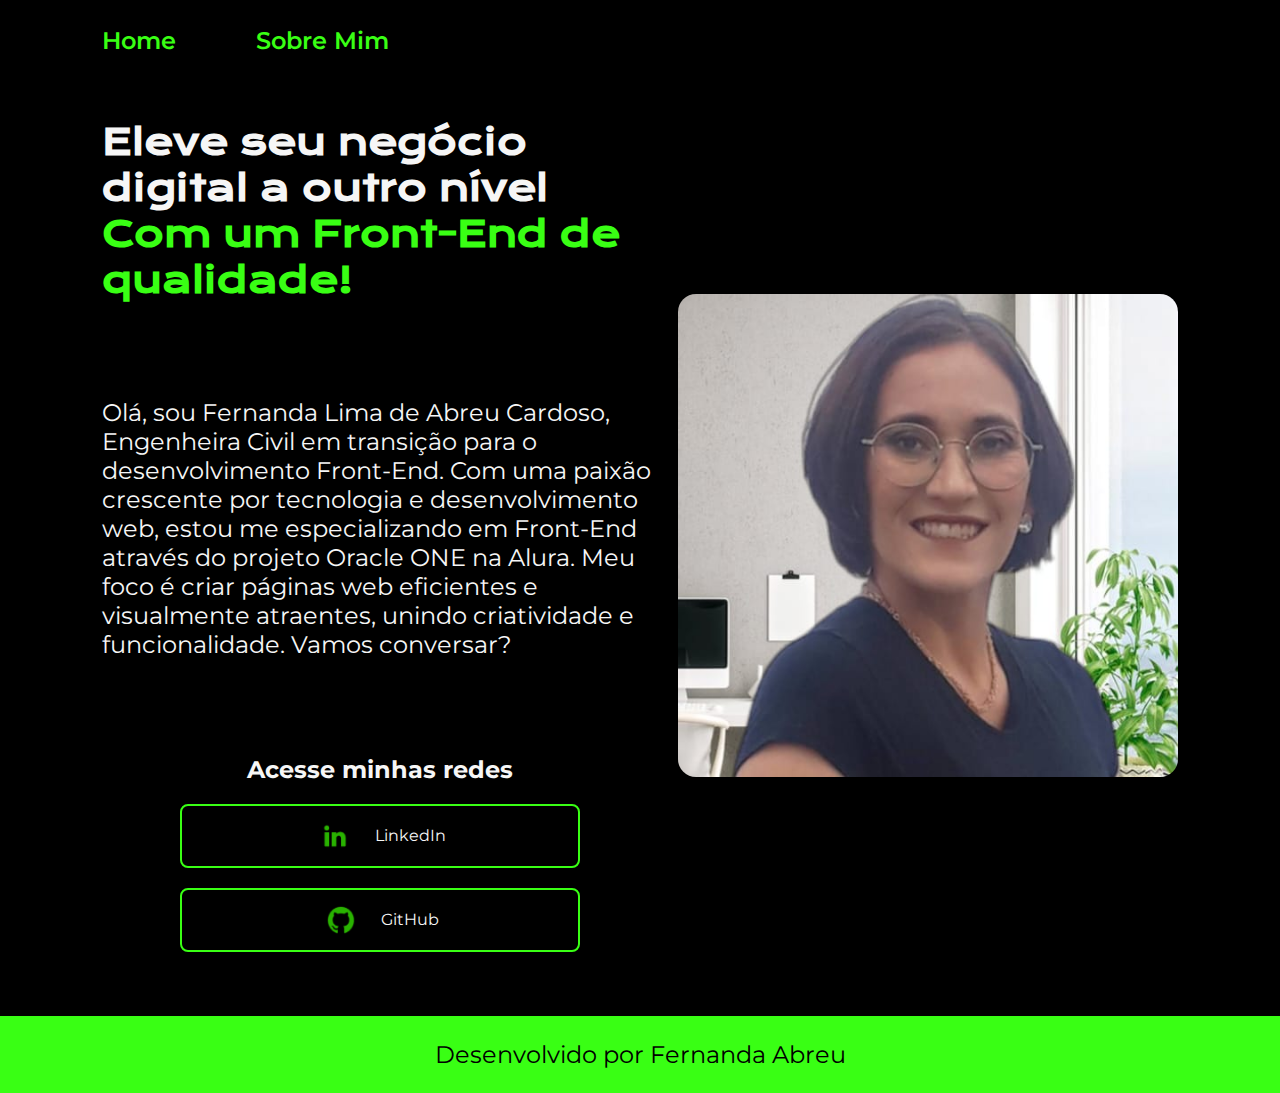
<file: Pasta Portifolio/index.html>
<!DOCTYPE html>
<html lang="pt-BR">
<head>
    <meta charset="UTF-8">
    <meta name="viewport" content="width=device-width, initial-scale=1.0">
    <title>Portfólio - Fernanda Abreu</title>
    <link rel="stylesheet" href="./styles/styles.css">
</head>
<body>
    <header class="cabecalho">
        <nav class="cabecalho__menu">
            <a class="cabecalho__menu__link" href="index.html"> Home</a>
            <a class="cabecalho__menu__link" href="about.html">Sobre Mim</a>
        </nav>
    </header>
   <main class="apresentacao">
    <section class="apresentacao__conteudo">
        <h1 class="apresentacao__conteudo__titulo">Eleve seu negócio digital a outro nível 
        <strong class="titulo-destaque">Com um Front-End de qualidade!</strong></h1>
        <p class="apresentacao__conteudo__texto">Olá, sou Fernanda Lima de Abreu Cardoso, Engenheira Civil em transição para o desenvolvimento Front-End. Com uma paixão crescente por tecnologia e desenvolvimento web, estou me especializando em Front-End através do projeto Oracle ONE na Alura. Meu foco é criar páginas web eficientes e visualmente atraentes, unindo criatividade e funcionalidade. Vamos conversar?</p>
        <div class="apresentacao__links">
            <h2 class="apresentacao__links__subtitulo">Acesse minhas redes</h2>
            <a class="apresentacao__links__link" href="http://www.linkedin.com/in/fernanda-lima-de-abreu-cardoso">
                <img src="assets/linkedin.png" class="linkedin-icon">
                <span>LinkedIn</span>
            </a>
            <a class="apresentacao__links__link" href="http://github.com/fernandaabreudev">
                <img src="assets/github.png" class="github-icon">
                <span>GitHub</span>
            </a>
        </div>
    </section>
    <div class="container">
        <img src="assets/minha__imagem.jpeg" alt="Foto de Fernanda Abreu" class="minha__imagem">
    </div>
   </main>
<footer class="rodape">
    <p>Desenvolvido por Fernanda Abreu</p>
</footer>
</body>
</html>
</file>
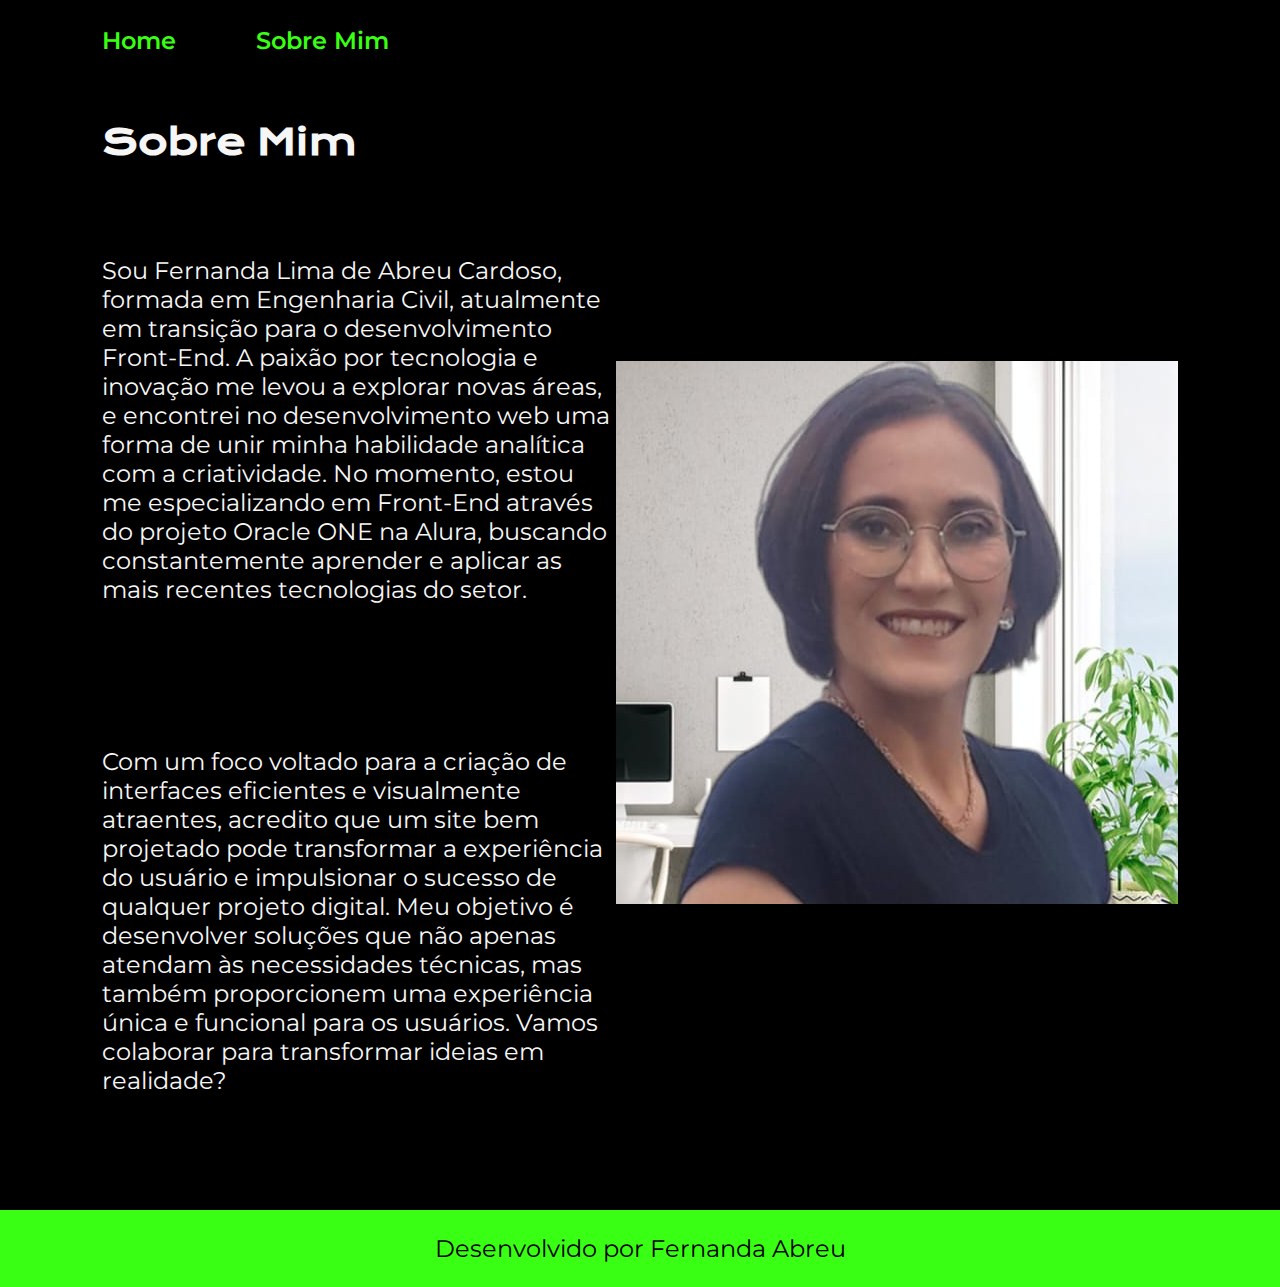
<file: Pasta Portifolio/about.html>
<!DOCTYPE html>
<html lang="pt-BR">
<head>
    <meta charset="UTF-8">
    <meta name="viewport" content="width=device-width, initial-scale=1.0">
    <title>Sobre mim</title>
    <link rel="stylesheet" href="./styles/styles.css">
</head>
<body>
    <header class="cabecalho">
        <nav class="cabecalho__menu">
            <a class="cabecalho__menu__link" href="index.html">Home</a>
            <a class="cabecalho__menu__link" href="about.html">Sobre Mim</a>
        </nav>
    </header>

    <main class="apresentacao">
        <section class="apresentacao__conteudo">
            <h1 class="apresentacao__conteudo__titulo">Sobre Mim</h1>
            <p class="apresentacao__conteudo__texto">Sou Fernanda Lima de Abreu Cardoso, formada em Engenharia Civil, atualmente em transição para o desenvolvimento Front-End. A paixão por tecnologia e inovação me levou a explorar novas áreas, e encontrei no desenvolvimento web uma forma de unir minha habilidade analítica com a criatividade. No momento, estou me especializando em Front-End através do projeto Oracle ONE na Alura, buscando constantemente aprender e aplicar as mais recentes tecnologias do setor.</p>
            <p class="apresentacao__conteudo__texto">Com um foco voltado para a criação de interfaces eficientes e visualmente atraentes, acredito que um site bem projetado pode transformar a experiência do usuário e impulsionar o sucesso de qualquer projeto digital. Meu objetivo é desenvolver soluções que não apenas atendam às necessidades técnicas, mas também proporcionem uma experiência única e funcional para os usuários. Vamos colaborar para transformar ideias em realidade?</p>
        </section>
        <div class="container">
            <img src="assets/minha__imagem.jpeg" alt="Foto de Fernanda Abreu" class="assets/minha__imagem.jpeg">
        </div>
    </main>
    <footer class="rodape">
        <p>Desenvolvido por Fernanda Abreu</p>
    </footer>
</body>
</html>
</file>
<file: Pasta Portifolio/styles/styles.css>
@import url('https://fonts.googleapis.com/css2?family=Krona+One&family=Montserrat:ital,wght@0,100..900;1,100..900&display=swap');

:root {
    --cor-primaria: #000000;
    --cor-segundaria: #f6f6f6;
    --cor-terciara: #39FF14;
    --cor-hover: #272727;

    --fonte-primaria: "Krona One", sans-serif;
    --fonte-secundaria:  "Montserrat", sans-serif;
}

* {
    margin: 0;
    padding: 0;
    box-sizing: border-box;
}

body { 
    background-color: var(--cor-primaria);
    color: var(--cor-segundaria);
    font-family: "Montserrat", sans-serif;
}

.cabecalho {
    padding: 2% 0% 0% 8%;
}

.cabecalho__menu {
    display: flex;
    gap: 80px;
}

.cabecalho__menu__link {
    font-family: var(--fonte-secundaria);
    font-size: 24px;
    font-weight: 600;
    color: var(--cor-terciara);
    text-decoration: none;
}

.apresentacao {
    padding: 5% 8%;
    display: flex;
    align-items: center;
    justify-content: space-between;
}

.apresentacao__conteudo {
    width: 615px;
    display: flex;
    flex-direction: column;
    gap: 40px;
}

.apresentacao__conteudo__titulo {
    font-size: 36px;
    font-family: var(--fonte-primaria);
}

.titulo-destaque {
    color: var(--cor-terciara);
}

.apresentacao__conteudo__texto {
    font-family: var(--fonte-secundaria);
    font-size: 24px;
    padding: 10% 0%;
    
}

.apresentacao__links {
    display: flex;
    flex-direction: column;
    gap: 20px;
    align-items: center;
}
.apresentacao__links__link__subtitulo {
    font-family: var(--fonte-primaria);
    font-weight: 400;
    font-size: 24px;

}
.apresentacao__links__link {
    display: inline-flex;
    align-items: center;
    gap: 20px;
    text-decoration: none;
    color: var(--cor-segundaria);
    padding: 10px 20px;
    border-radius: 8px;
    border: 2px solid #39FF14;
    width: 100%;
    max-width: 400px;
    justify-content: center;
    font-family: var(--fonte-secundaria);
}

.apresentacao__links__link:hover {
    background-color: var(--cor-hover);
}

.linkedin-icon,
.github-icon {
    width: 40px; 
    height: 40px; 
    filter: brightness(0) saturate(100%) invert(60%) sepia(98%) saturate(5500%) hue-rotate(76deg) brightness(115%) contrast(103%);
    border-radius: 50%; 
    padding: 5px; 
}

.container {
    display: flex;
    justify-content: center;
    align-items: center;
}

.minha__imagem {
    width: 500px;
    height: auto;
    border-radius: 18px;
    margin-left: 20px;
}

.rodape {
    padding: 24px;
    background-color: var(--cor-terciara);
    color: var(--cor-primaria);
    text-align: center;
    font-size: 24px;
    font-weight: 400;
    font-family: var(--fonte-secundaria);
}
</file>
